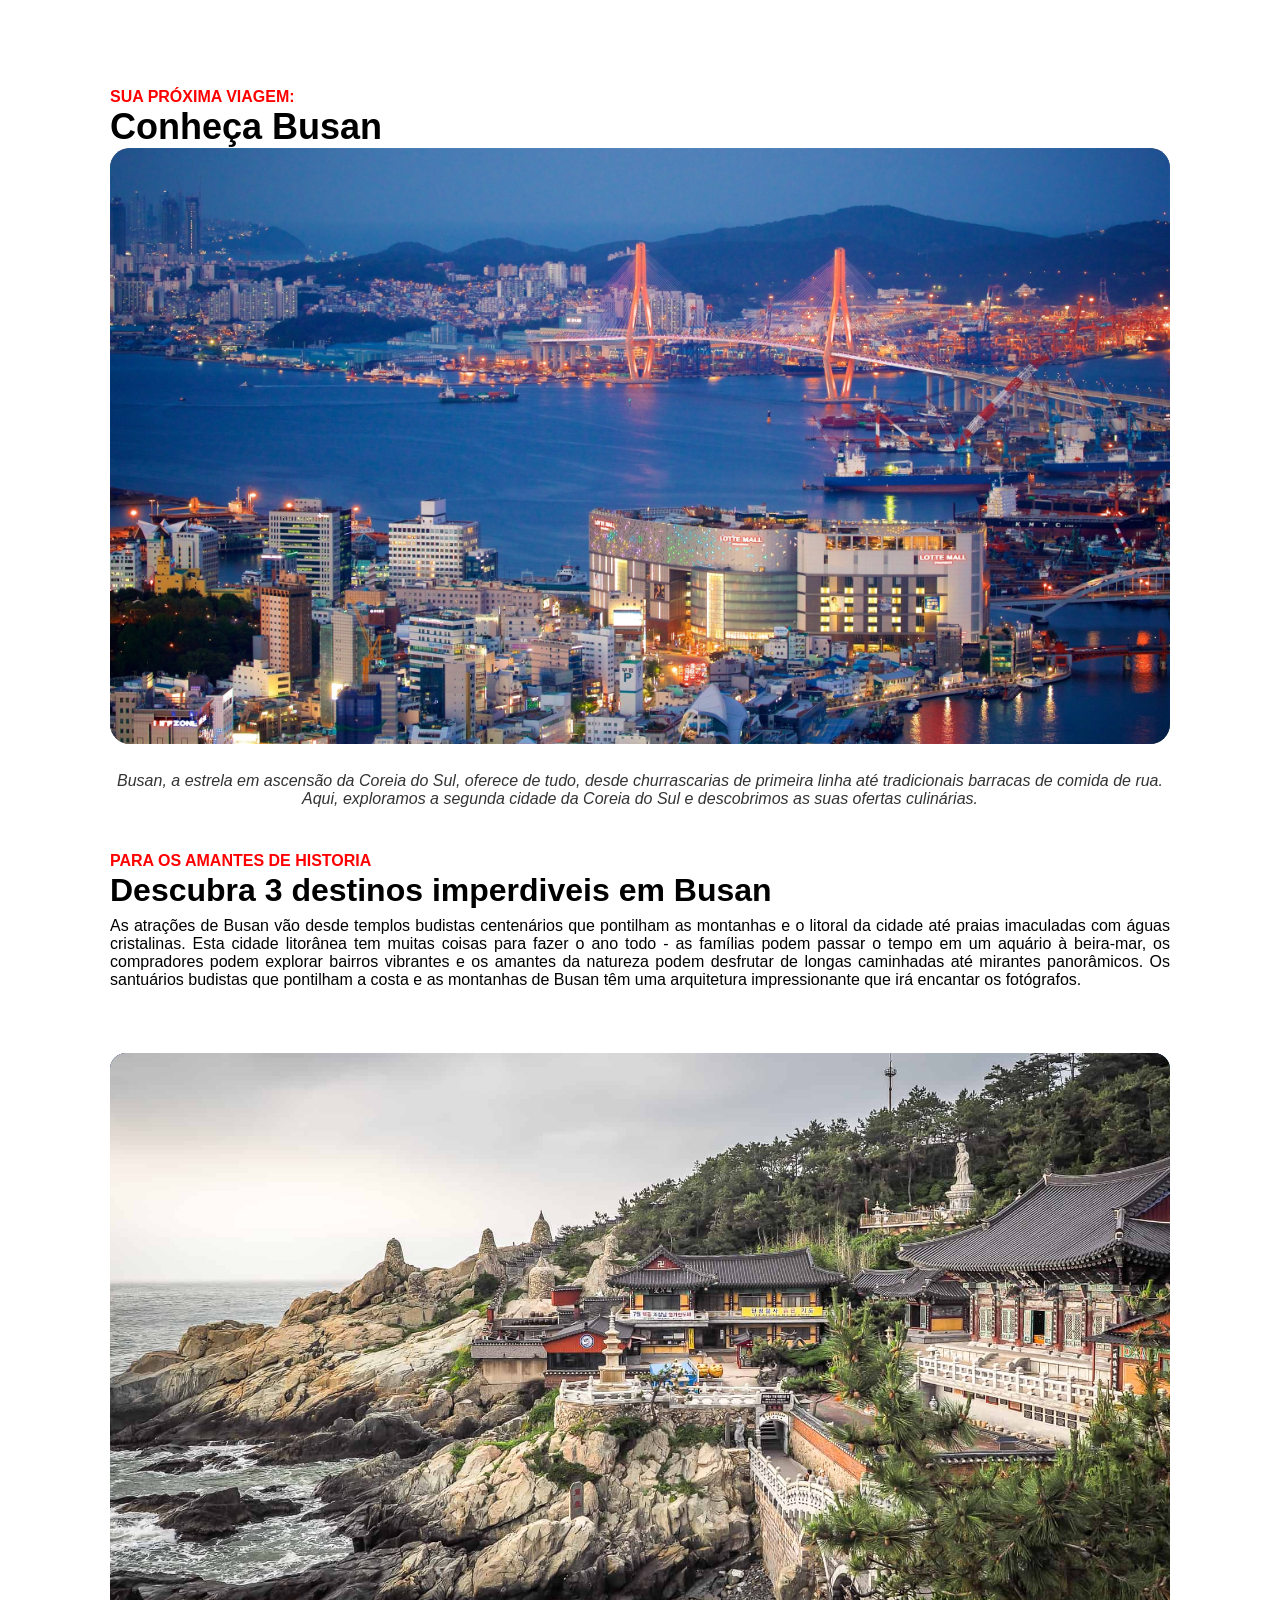
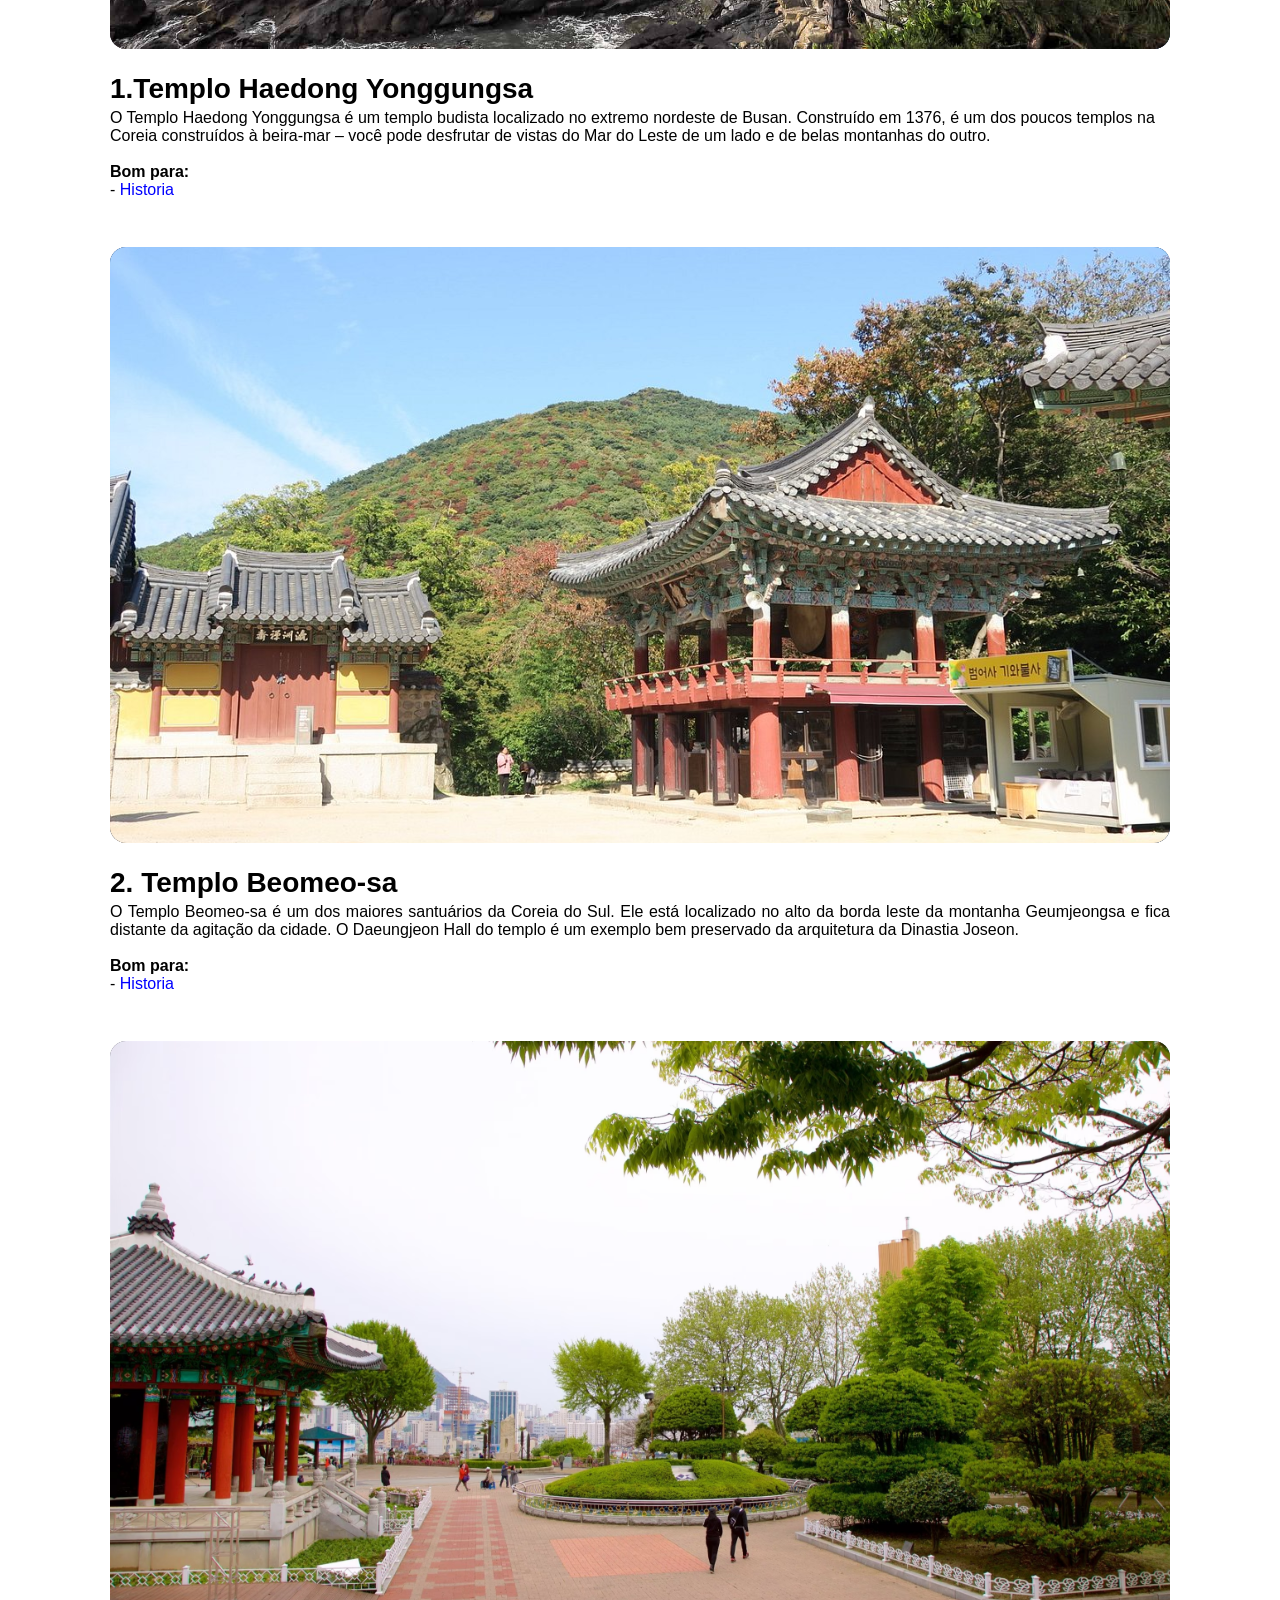
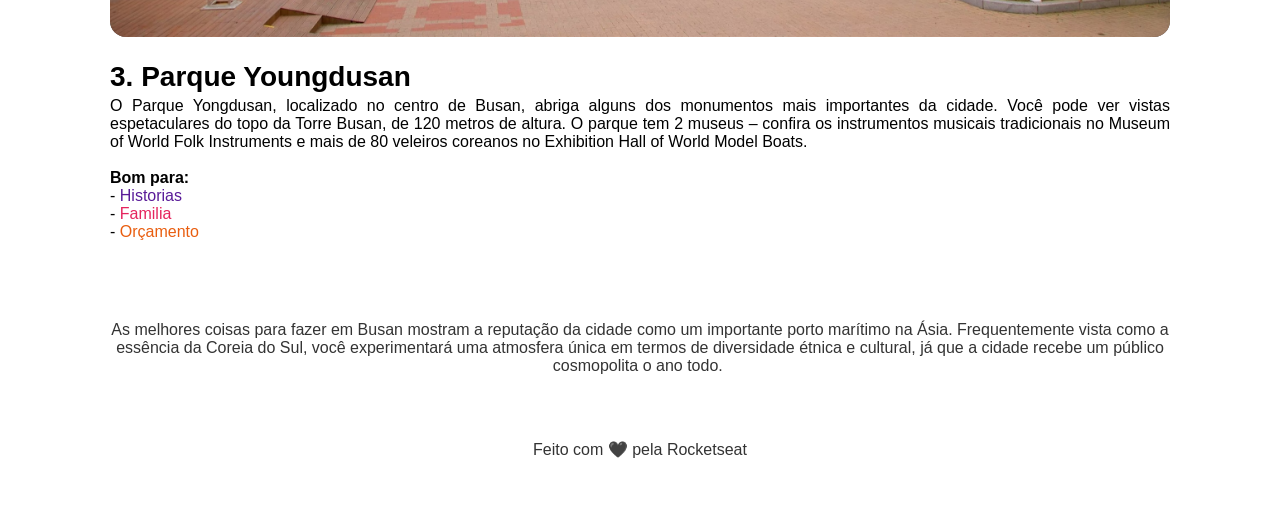
<file: index.html>
<!doctype html>
<html lang="pt-br">
  <head>
    <meta charset="UTF-8" />
    <meta name="viewport" content="width=device-width, initial-scale=1.0" />
    <title>Landing page Treino</title>
    <link rel="stylesheet" href="styles/index.css" />
  </head>
  <body>
    <header>
      <div class="container">
        <h4>SUA PRÓXIMA VIAGEM:</h4>
        <h1>Conheça Busan</h1>
      </div>
    </header>
    <main>
      <div class="container">
        <section class="hero">
          <img
            class="hero-img"
            src="assets/Image_01.svg"
            alt="imagem de Busan"
          />
          <p class="hero-text">
            <em>
              Busan, a estrela em ascensão da Coreia do Sul, oferece de tudo,
              desde churrascarias de primeira linha até tradicionais barracas de
              comida de rua. Aqui, exploramos a segunda cidade da Coreia do Sul
              e descobrimos as suas ofertas culinárias.
            </em>
          </p>
        </section>

        <section class="amantes">
          <h4 class="amantes-subtitle">PARA OS AMANTES DE HISTORIA</h4>
          <h2 class="amantes-title">
            Descubra 3 destinos imperdiveis em Busan
          </h2>
          <p class="amantes-text">
            As atrações de Busan vão desde templos budistas centenários que
            pontilham as montanhas e o litoral da cidade até praias imaculadas
            com águas cristalinas. Esta cidade litorânea tem muitas coisas para
            fazer o ano todo - as famílias podem passar o tempo em um aquário à
            beira-mar, os compradores podem explorar bairros vibrantes e os
            amantes da natureza podem desfrutar de longas caminhadas até
            mirantes panorâmicos. Os santuários budistas que pontilham a costa e
            as montanhas de Busan têm uma arquitetura impressionante que irá
            encantar os fotógrafos.
          </p>
        </section>

        <section class="haedong">
          <img
            class="haedong-img"
            src="assets/Image_02.svg"
            alt="Templo Haedong Yonggungsa"
          />
          <h3 class="haedong-title">1.Templo Haedong Yonggungsa</h3>
          <p class="haedong-text">
            O Templo Haedong Yonggungsa é um templo budista localizado no
            extremo nordeste de Busan. Construído em 1376, é um dos poucos
            templos na Coreia construídos à beira-mar – você pode desfrutar de
            vistas do Mar do Leste de um lado e de belas montanhas do outro. 
            <br /><br />
            <b>Bom para:</b> <br />
            - <span>Historia</span>
          </p>
        </section>

        <section class="beomeo">
          <img
            class="beomeo-img"
            src="assets/Image_03.svg"
            alt="Templo Beomeo-sa"
          />
          <h3 class="beomeo-title">2. Templo Beomeo-sa</h3>
          <p class="beomeo-text">
            O Templo Beomeo-sa é um dos maiores santuários da Coreia do Sul. Ele
            está localizado no alto da borda leste da montanha Geumjeongsa e
            fica distante da agitação da cidade. O Daeungjeon Hall do templo é
            um exemplo bem preservado da arquitetura da Dinastia Joseon.
            <br /><br />
            <b>Bom para:</b> <br />
            - <span>Historia</span>
          </p>
        </section>

        <section class="yongdusan">
          <img
            class="youngdusan-img"
            src="assets/Image_04.svg"
            alt="Parque Youngdusan"
          />
          <h3 class="youngdusan-title">3. Parque Youngdusan</h3>
          <p class="youngdusan-text">
            O Parque Yongdusan, localizado no centro de Busan, abriga alguns dos
            monumentos mais importantes da cidade. Você pode ver vistas
            espetaculares do topo da Torre Busan, de 120 metros de altura. O
            parque tem 2 museus – confira os instrumentos musicais tradicionais
            no Museum of World Folk Instruments e mais de 80 veleiros coreanos
            no Exhibition Hall of World Model Boats.
            <br /><br />
            <b>Bom para:</b> <br />
            - <span class="color1">Historias</span> <br />
            - <span class="color2">Familia</span> <br />
            - <span class="color3">Orçamento</span>
          </p>
        </section>
      </div>
    </main>
    <footer>
      <div class="container">
        <p>
          As melhores coisas para fazer em Busan mostram a reputação da cidade
          como um importante porto marítimo na Ásia. Frequentemente vista como a
          essência da Coreia do Sul, você experimentará uma atmosfera única em
          termos de diversidade étnica e cultural, já que a cidade recebe um
          público cosmopolita o ano todo. 
        </p>
        <p class="thanks">Feito com 🖤 pela Rocketseat</p>
      </div>
    </footer>
  </body>
</html>
</file>
<file: styles/index.css>
@import url(global.css);
@import url(header.css);
@import url(main.css);
@import url(footer.css);
</file>
